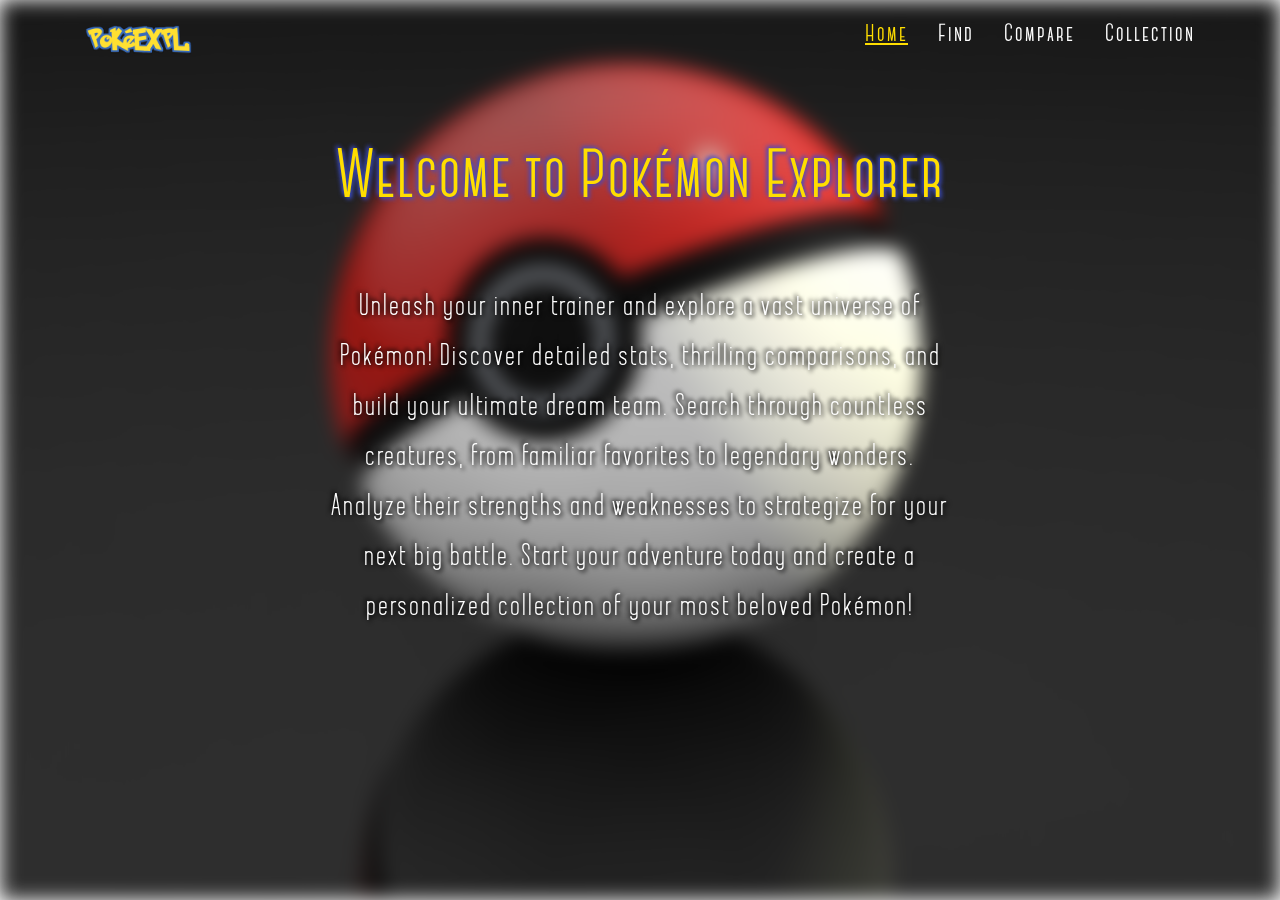
<file: index.html>
<!DOCTYPE html>
<html lang="en">
<head>
  <meta charset="UTF-8">
  <meta name="viewport" content="width=device-width, initial-scale=1.0">
  <title> Pokémon Explorer - Home </title>
  <link rel="stylesheet" href="https://maxcdn.bootstrapcdn.com/bootstrap/3.4.1/css/bootstrap.min.css">
  <link rel="stylesheet" href="main_style.css">
</head>
<body>

  <div class="container">

    <nav role="navigation" class="navbar navbar-inverse">

      <div class="navbar-header">

            <button type="button" class="navbar-toggle" data-toggle="collapse" data-target="#navbar-collapse-02">
              <span class="icon-bar"></span>
              <span class="icon-bar"></span>
              <span class="icon-bar"></span>
            </button>

            <a href="index.html" class="navbar-brand">
              <img alt="logo" src="logo.png" style="height: 30px;"> 
            </a>

      </div>
                                  
      <div id="navbar-collapse-02" class="collapse navbar-collapse">

        <ul class="nav navbar-nav navbar-right">			      
          <li class="active"><a href="index.html"> Home </a></li>
          <li><a href="search.html"> Find </a></li>
          <li><a href="compare.html"> Compare </a></li>
          <li><a href="favorites.html"> Collection </a></li>
        </ul>	

      </div>

    </nav>

  </div> 
                    
  <div class="row banner2">

    <div class="col-md-6 col-md-offset-3 text-center">

      <div id="index_banner">

        <p class="m_text"> Welcome to Pokémon Explorer </p>
        <p class="d_text"> Unleash your inner trainer and explore a vast universe of Pokémon!
          Discover detailed stats, thrilling comparisons, and build your ultimate dream team. 
          Search through countless creatures, from familiar favorites to legendary wonders.
          Analyze their strengths and weaknesses to strategize for your next big battle. 
          Start your adventure today and create a personalized collection of your most beloved Pokémon! </p>

      </div>
            
    </div>

  </div> 
      
  <script src="https://ajax.googleapis.com/ajax/libs/jquery/3.6.0/jquery.min.js"></script>
  <script src="https://maxcdn.bootstrapcdn.com/bootstrap/3.4.1/js/bootstrap.min.js"></script>

</body>
</html>
</file>
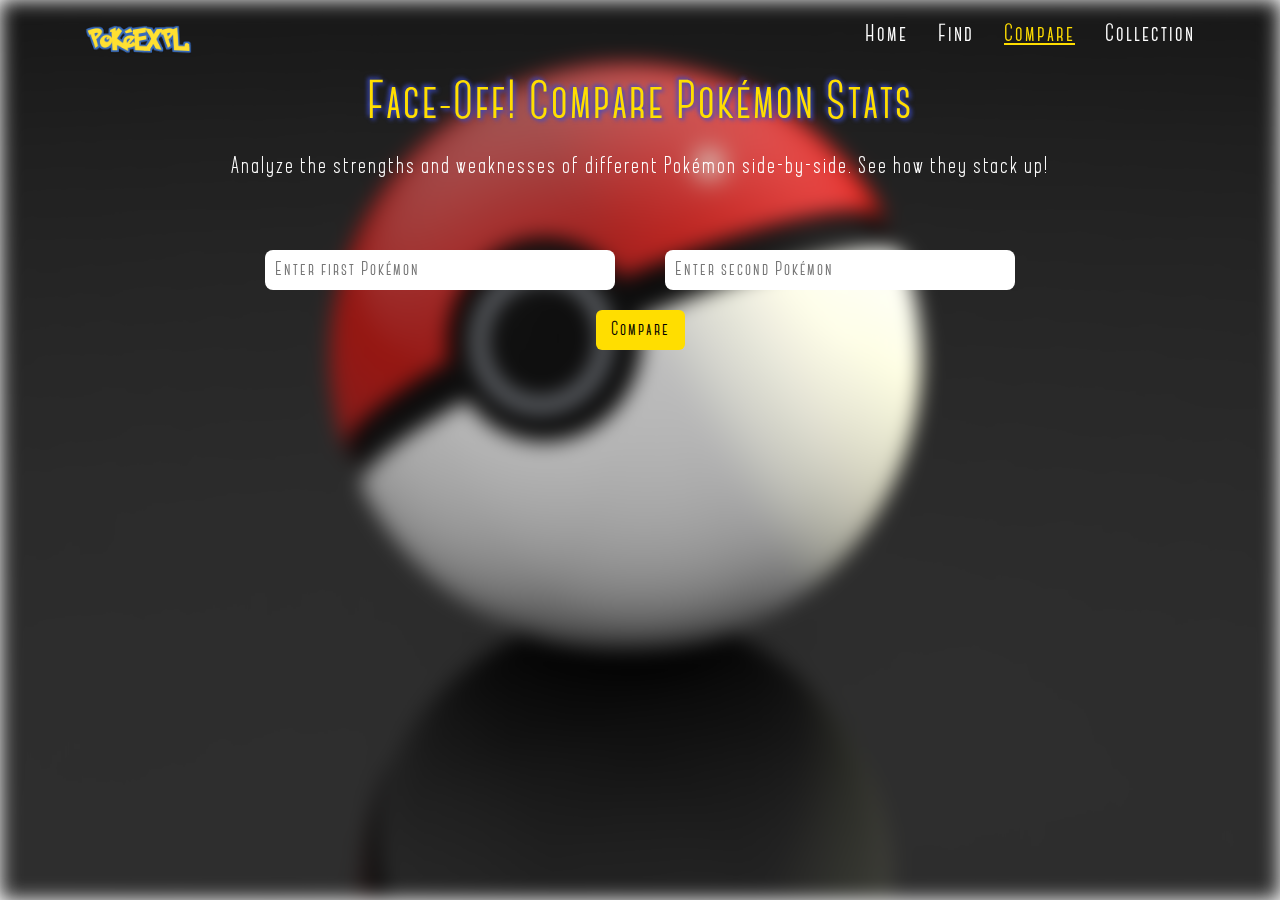
<file: compare.html>
<!DOCTYPE html>
<html lang="en">
<head>
  <meta charset="UTF-8" />
  <meta name="viewport" content="width=device-width, initial-scale=1.0"/>
  <title> Pokémon Explorer - Compare </title>
  <link rel="stylesheet" href="https://maxcdn.bootstrapcdn.com/bootstrap/3.4.1/css/bootstrap.min.css"/>
  <link rel="stylesheet" href="main_style.css">
  <link rel="stylesheet" href="compare_style.css">
</head>
<body>

  <div class="container">

    <nav role="navigation" class="navbar navbar-inverse">

      <div class="navbar-header">

            <button type="button" class="navbar-toggle" data-toggle="collapse" data-target="#navbar-collapse-02">
              <span class="icon-bar"></span>
              <span class="icon-bar"></span>
              <span class="icon-bar"></span>
            </button>

            <a href="index.html" class="navbar-brand">
              <img alt="logo" src="logo.png" style="height: 30px;"> 
            </a>

      </div>
                                  
      <div id="navbar-collapse-02" class="collapse navbar-collapse">

        <ul class="nav navbar-nav navbar-right">			      
          <li><a href="index.html"> Home </a></li>
          <li><a href="search.html"> Find </a></li>
          <li class="active"><a href="compare.html"> Compare </a></li>
          <li><a href="favorites.html"> Collection </a></li>
        </ul>	

      </div>

    </nav>

  </div> 

  <div class="banner">

    <p class="main_text"> Face-Off! Compare Pokémon Stats </p>
    <p class="display_text"> Analyze the strengths and weaknesses of different Pokémon side-by-side. See how they stack up! </p>

  </div>

  <div class="compare-inputs">

    <input type="text" id="poke1" placeholder="Enter first Pokémon">
    <input type="text" id="poke2" placeholder="Enter second Pokémon">

  </div>

  <div class="compare-button">

    <button onclick="comparePokemon()"> Compare </button>

  </div>

  <div class="poke-box">

    <div class="card-wrapper" id="compareResult">

      <!-- Pokémon comparison cards will be inserted here -->

    </div>

  </div>

  <script src="https://ajax.googleapis.com/ajax/libs/jquery/3.5.1/jquery.min.js"></script>
  <script src="https://maxcdn.bootstrapcdn.com/bootstrap/3.4.1/js/bootstrap.min.js"></script>
  <script src="compare.js"> </script>

</body>
</html>
</file>
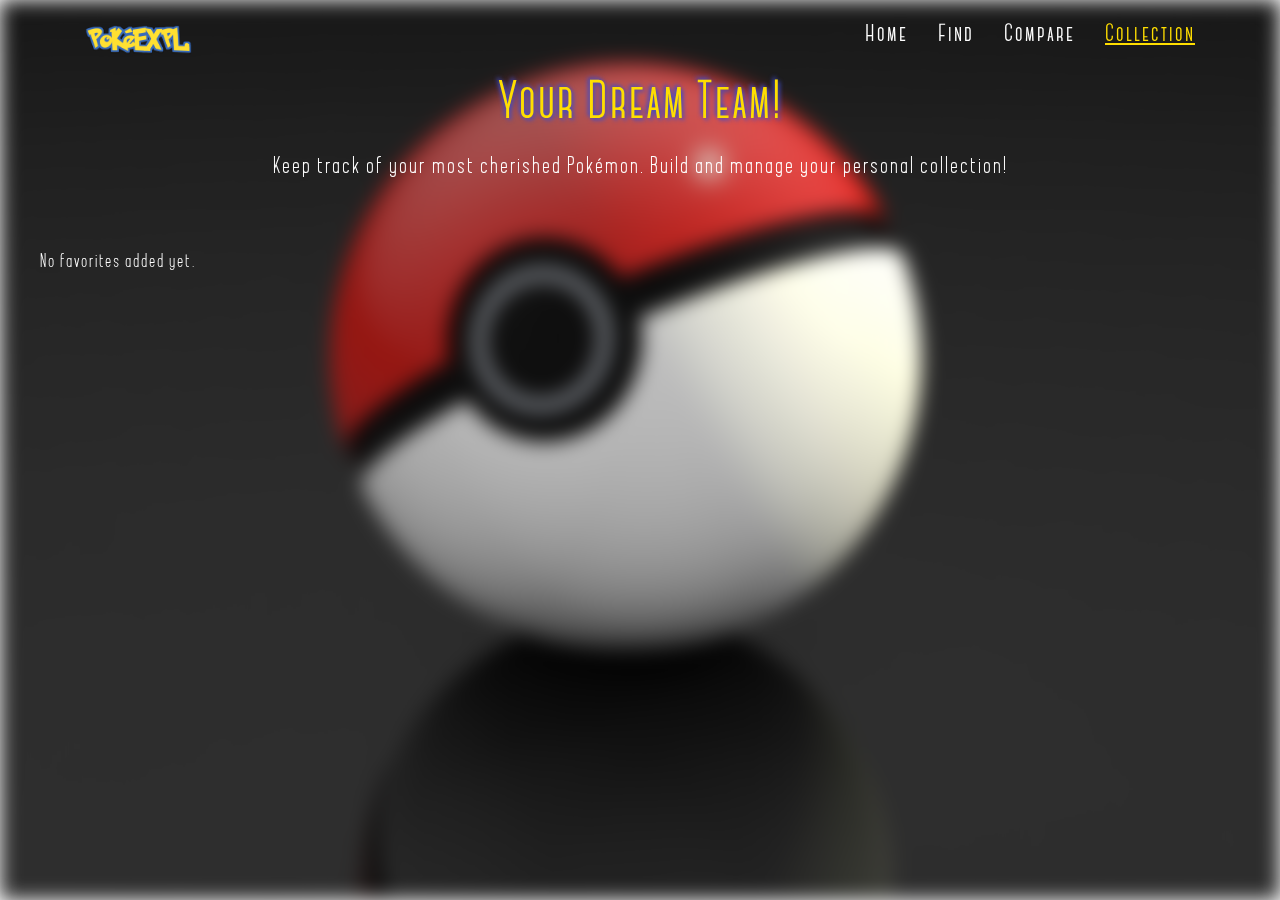
<file: favorites.html>
<!DOCTYPE html>
<html lang="en">
<head>
  <meta charset="UTF-8">
  <meta name="viewport" content="width=device-width, initial-scale=1.0">
  <title> Pokémon Explorer - Favorites </title>
  <link rel="stylesheet" href="https://maxcdn.bootstrapcdn.com/bootstrap/3.4.1/css/bootstrap.min.css">
  <link rel="stylesheet" href="main_style.css">
  <link rel="stylesheet" href="favorite_style.css">
</head>
<body>

  <div class="container">

    <nav role="navigation" class="navbar navbar-inverse">

      <div class="navbar-header">

            <button type="button" class="navbar-toggle" data-toggle="collapse" data-target="#navbar-collapse-02">
              <span class="icon-bar"></span>
              <span class="icon-bar"></span>
              <span class="icon-bar"></span>
            </button>

            <a href="index.html" class="navbar-brand">
              <img alt="logo" src="logo.png" style="height: 30px;"> 
            </a>

      </div>
                                  
      <div id="navbar-collapse-02" class="collapse navbar-collapse">

        <ul class="nav navbar-nav navbar-right">			      
          <li><a href="index.html"> Home </a></li>
          <li><a href="search.html"> Find </a></li>
          <li><a href="compare.html"> Compare </a></li>
          <li class="active"><a href="favorites.html"> Collection </a></li>
        </ul>	

      </div>

    </nav>

  </div> 

  <div class="banner"> 

    <p class="main_text"> Your Dream Team! </p>
    <p class="display_text"> Keep track of your most cherished Pokémon. Build and manage your personal collection! </p>
    
  </div>
    
  <div class="poke-box">

    <div id="cards-container">

      <!-- Favorite Pokémon cards will be inserted here -->

    </div>

  </div>

  <script src="https://ajax.googleapis.com/ajax/libs/jquery/3.5.1/jquery.min.js"></script>
  <script src="https://maxcdn.bootstrapcdn.com/bootstrap/3.4.1/js/bootstrap.min.js"></script>
  <script src="favorite.js"> </script>
  
</body>
</html>
</file>
<file: main_style.css>
@font-face {
    font-family: 'Canter Bold';
    src: url('Canter\ Bold.otf') format('opentype');
    font-weight: normal;
    font-style: normal;
}
      
@font-face {
    font-family: 'Another Flight';
    src: url('Another\ Flight.otf') format('opentype');
    font-weight: normal;
    font-style: normal;
}
      
body {
    font-family: 'Canter Bold', sans-serif;
    color: white;
}
      
body::before {
    content: "";
    position: fixed;
    top: 0;
    left: 0;
    width: 100%;
    height: 100%;
    background: url('bg_image.jpg') no-repeat center center/cover;
    background-position: top center;
    filter: blur(10px);
    z-index: -1;
}

.m_text {
    font-family: 'Canter Bold', sans-serif;
    color: #ffde00;
    letter-spacing: 2px;
    font-size: 70px;
    text-shadow: 2px 2px 4px #3b4cca, -2px -2px 4px #3b4cca;
    margin-top: 50px;
}
      
.d_text {
    font-family: 'Another Flight', sans-serif;
    letter-spacing: 2px;
    font-size: 25px;
    text-shadow: 2px 2px 4px black, -2px -2px 4px black;
    line-height: 50px;
    margin-top: 50px;
}
      
h2, h3 {
    letter-spacing: 2px;
}
      
.container, nav, .banner2 {
    position: relative;
    z-index: 1;
}
      
.navbar-inverse {
    background-color: transparent;
    border: none;
    margin-top: 10px;
}
      
.navbar-inverse .navbar-nav > li > a {
    color: #fff;
    font-size: 25px;
    font-weight: 600;
    letter-spacing: 2px;
}
      
.navbar-inverse .navbar-toggle {
    border-color: rgba(255, 255, 255, 0.3);
}
      
.navbar-inverse .navbar-toggle .icon-bar {
    background-color: #fff;
}
      
.navbar-inverse .navbar-nav > li.active > a {
    background-color: transparent; 
    color: #FFDE00; 
    text-decoration: underline; 
}
      
.navbar-inverse .navbar-nav > li.active > a:hover,
.navbar-inverse .navbar-nav > li.active > a:focus {
    background-color: transparent;
    color: #FFDE00;
    text-decoration: underline;
}
      
.main_text {
    font-family: 'Canter Bold', sans-serif;
    color: #ffde00;
    letter-spacing: 2px;
    font-size: 55px;
    text-shadow: 2px 2px 4px #3b4cca, -2px -2px 4px #3b4cca;
}

.display_text {
    font-family: 'Another Flight', sans-serif;
    letter-spacing: 2px;
    font-size: 20px;
}
      
.banner {
    display: flex;
    flex-direction: column; 
    justify-content: center; 
    align-items: center;
    line-height: 50px;
    text-align: center;
    margin-bottom: 50px;
}
      
p {
    font-family: 'Another Flight', sans-serif;
    letter-spacing: 2px;
    font-size: 16px;
}
</file>
<file: compare_style.css>
.compare-inputs {
    display: flex;
    justify-content: center;
    gap: 50px;
    margin-bottom: 20px;
    height: 40px;
}

.compare-inputs input {
    padding: 10px;
    width: 350px;
    border: none;
    border-radius: 8px;
    color: black;
    font-size: 20px;
    letter-spacing: 2px;
}

.compare-button {
    text-align: center;
    margin-bottom: 50px;
}

.compare-button button {
    background-color: #ffde00;
    border: none;
    padding: 0 15px 0 15px;
    border-radius: 6px;
    font-size: 16px;
    cursor: pointer;
    font-size: 20px;
    color: black;
    letter-spacing: 2px;
    height: 40px;
}
         
.poke-box {
    display: flex;
    justify-content: center;
}

.compare-container {
    display: flex;
    flex-wrap: wrap;
    gap: 50px;
    justify-content: center;
    align-items: stretch;
}
      
.pokemon-card {
    background: rgba(0, 0, 0, 0.29);
    padding: 0 20px 0 20px;
    border-radius: 12px;
    width: 600px; 
    text-align: center;
    margin-bottom: 20px;
}
      
.pokemon-card img {
    width: 250px;
    height: 250px;
    object-fit: contain;
}
      
.stat {
    margin: 5px 0;
    text-align: left;
    font-size: 18px;
    letter-spacing: 2px;
}

.stat-bar {
    background: #444;
    border-radius: 5px;
    overflow: hidden;
    height: 20px;
    margin-top: 4px;
}

.stat-bar-fill {
    height: 100%;
    color: black;
    text-align: right;
    padding-right: 5px;
    font-size: 14px;
    line-height: 20px;
    letter-spacing: 2px;
}

.hp-bar { background: #ff5959; }

.attack-bar { background: #f5ac78; }

.defense-bar { background: #fae078; }

.spatk-bar { background: #9db7f5; }

.spdef-bar { background: #a7db8d; }

.speed-bar { background: #fa92b2; }

.winner-card {
    border: 2px solid #4c83db;
    box-shadow: 0 0 15px 3px #4c83db;
}

.total-stat {
    margin-top: 15px;
    margin-bottom: 15px;
    font-weight: bold;
    font-size: 20px;
    letter-spacing: 2px;
}
           
.card-content {
    display: flex;
    align-items: center;
    gap: 20px;
    padding: 10px 0;
    text-align: left;
}
      
.image-section {
    flex: 0 0 250px;
    display: flex;
    justify-content: center;
    align-items: center;
}
      
.image-section img {
    width: 250px;
    height: 250px;
}
      
.stat-section {
    flex: 1;
    width: 250px;
}
</file>
<file: favorite_style.css>
#cards-container {
    display: grid;
    grid-template-columns: repeat(auto-fill, minmax(200px, 1fr));
    gap: 30px;
    width: 100%;
    max-width: 1200px;
    margin: 0 auto;
    margin-bottom: 20px;
}
  
.card {
    background: rgba(0, 0, 0, 0.29);
    border-radius: 12px;
    padding: 1rem;
    text-align: center;
    cursor: pointer;
    transition: transform 0.2s ease;
    position: relative;
    display: flex;
    flex-direction: column;
    justify-content: space-between;
    align-items: center;
    height: auto;
}
  
.card img {
    width: 100%;
    height: auto;
    border-radius: 8px;
    margin-bottom: 10px;
}
  
.card h3, .card p {
    margin: 5px 0;
}
  
.remove-btn {
    margin-top: 10px;
    margin-bottom: 10px;
    padding: auto;
    background: #B80F0A;
    color: white;
    border: none;
    border-radius: 6px;
    cursor: pointer;
    font-family: 'Canter Bold', sans-serif;
    font-size: 18px;
    letter-spacing: 2px;
    height: 40px;
    width: 70px;
}
</file>
